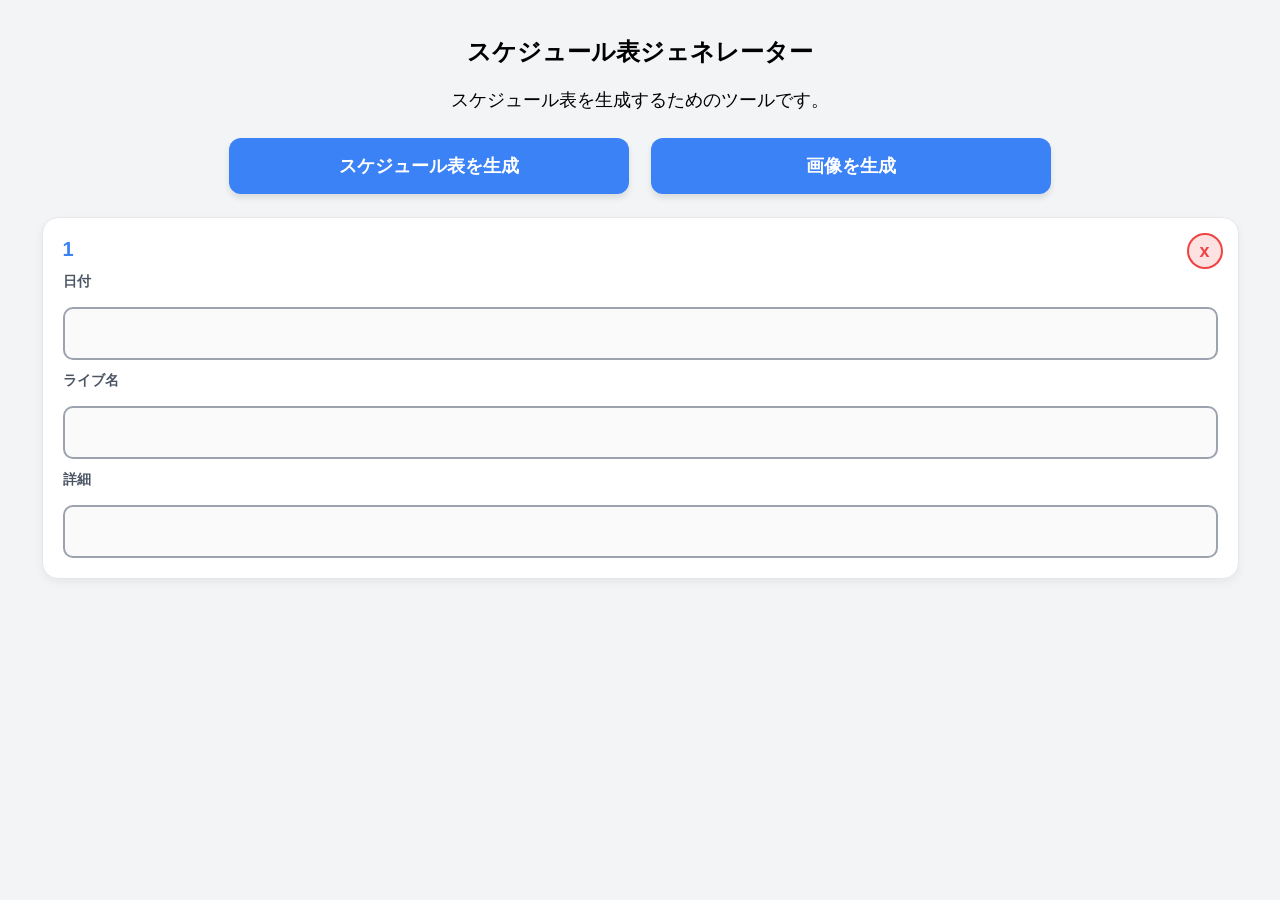
<file: index.html>
<!DOCTYPE html>
<html lang="ja">
    <head>
        <meta charset="UTF-8">
        <title>スケジュール表ジェネレーター</title>
        <meta name="viewport" content="width=device-width, initial-scale=1.0">
        <link rel="stylesheet" href="style.css">
    </head>
    <body>
        <h1>スケジュール表ジェネレーター</h1>
        <p>スケジュール表を生成するためのツールです。</p>
        <button onclick="generateTexts()">スケジュール表を生成</button>
        <button onclick="generateImage()">画像を生成</button>
    </body>
    <script src="control_texts.js"></script>

</html>
</file>
<file: style.css>
:root {
    --main-color: #3b82f6;
    --main-hover: #2563eb;
    --danger-color: #ef4444;
    --bg-color: #f3f4f6;
    --border-color: #9ca3af;
}

html, body {
    margin: 0;
    padding: 0;
    background-color: var(--bg-color); /* 画面全体に背景色を敷き詰める */
    min-height: 100dvh; /* スマホのURLバーを除いた「実際の画面の高さ」を最低限確保する */
}

body {
    font-family: -apple-system, BlinkMacSystemFont, "Segoe UI", Roboto, sans-serif;
    padding: 20px 10px 40px 10px; /* 一番下に少しだけスクロール用の安全な余白(40px)を持たせる */
    text-align: center;
    font-size: 18px;
    box-sizing: border-box; /* paddingを含めて高さを計算させる */
}

h1 {
    font-size: 24px;
    margin-bottom: 20px;
}

/* メインボタン：スマホでも押しやすいよう大きく */
body > button {
    background-color: var(--main-color);
    color: white;
    border: none;
    padding: 16px 20px;
    margin: 8px;
    border-radius: 12px;
    cursor: pointer;
    font-weight: bold;
    font-size: 18px; /* 文字を大きく */
    width: 90%; /* スマホで押しやすい幅広サイズ */
    max-width: 400px;
    box-shadow: 0 4px 6px rgba(0,0,0,0.1);
}

/* 各項目の枠 */
ul[id^="context_"] {
    background: white;
    border: 1px solid #e5e7eb;
    border-radius: 16px;
    padding: 20px;
    margin: 15px auto;
    max-width: 95%;
    list-style: none;
    display: flex;
    flex-direction: column; /* スマホでは縦に並べる */
    align-items: flex-start;
    gap: 12px;
    position: relative;
    box-shadow: 0 4px 10px rgba(0,0,0,0.05);
    box-sizing: border-box;
}

/* 番号を左上に配置 */
ul[id^="context_"] h2 {
    color: var(--main-color);
    margin: 0;
    font-size: 20px;
}

/* 各入力ブロック（ラベル＋入力欄）を幅いっぱいに */
ul[id^="context_"] > div,
ul[id^="context_"] > label {
    width: 100%;
    display: flex;
    flex-direction: column;
    align-items: flex-start;
}

ul[id^="context_"] p {
    margin: 0 0 4px 0;
    font-size: 14px;
    font-weight: bold;
    color: #4b5563;
}

/* テキスト入力欄：スマホのタップに最適化 */
input[type="text"] {
    width: 100%;
    padding: 14px; /* タップしやすい高さ */
    font-size: 18px; /* 入力時にズームされないよう16px以上に設定 */
    background-color: #fafafa;
    border: 2px solid var(--border-color);
    border-radius: 10px;
    box-sizing: border-box;
    outline: none;
    -webkit-appearance: none; /* iOSのデフォルトスタイルをリセット */
}

input[type="text"]:focus {
    border-color: var(--main-color);
    background-color: #fff;
    box-shadow: 0 0 0 4px rgba(59, 130, 246, 0.1);
}

/* ✖ボタン：右上に配置 */
.cancel-button {
    position: absolute;
    top: 15px;
    right: 15px;
    background-color: #fee2e2;
    color: var(--danger-color);
    border: 2px solid var(--danger-color);
    width: 36px;
    height: 36px;
    border-radius: 50%;
    font-size: 18px;
    font-weight: bold;
    display: flex;
    align-items: center;
    justify-content: center;
}
</file>
